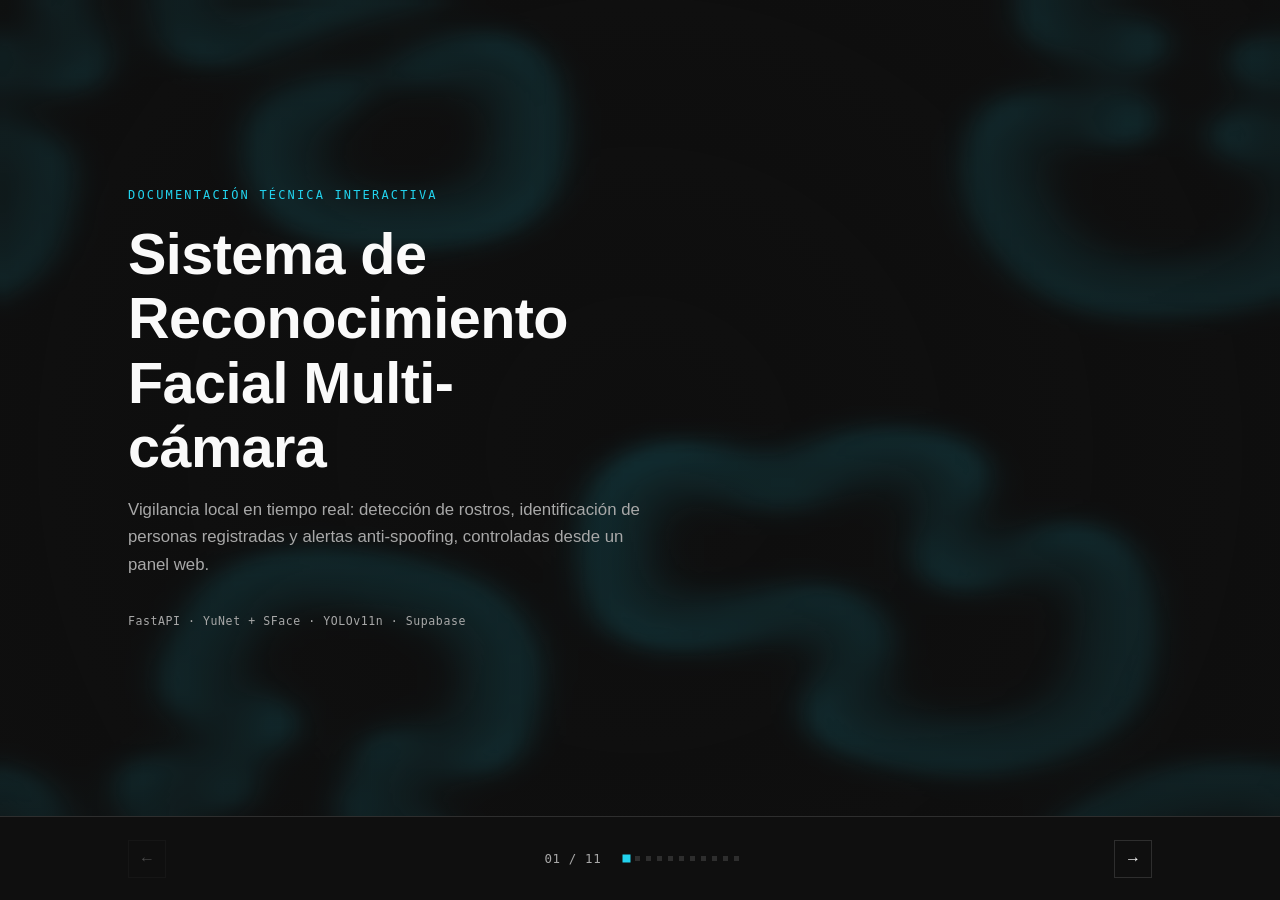
<file: presentacion.html>
<!DOCTYPE html>
<html lang="es">
<head>
<meta charset="UTF-8">
<meta name="viewport" content="width=device-width, initial-scale=1.0">
<title>Sistema de Reconocimiento Facial Multi-cámara</title>
<style>
  :root{
    --bg:#0f0f0f;
    --accent:#22d3ee;
    --text:#fafafa;
    --secondary:#a8a8a8;
    --border:#2e2e2e;
    --mono:'JetBrains Mono', ui-monospace, SFMono-Regular, Menlo, monospace;
    --sans:'Inter', -apple-system, BlinkMacSystemFont, 'Segoe UI', sans-serif;
  }
  *{box-sizing:border-box; margin:0; padding:0;}
  html,body{
    background:var(--bg);
    color:var(--text);
    font-family:var(--sans);
    height:100%;
    overflow:hidden;
    -webkit-font-smoothing:antialiased;
  }
  @media (prefers-reduced-motion: reduce){
    #bg-canvas{display:none;}
  }

  /* ---------- fondo animado ---------- */
  #bg-canvas{
    position:fixed;
    inset:0;
    width:100%;
    height:100%;
    z-index:0;
    pointer-events:none;
  }
  .bg-veil{
    position:fixed;
    inset:0;
    z-index:1;
    pointer-events:none;
    background:
      radial-gradient(circle at 50% 50%, rgba(15,15,15,0) 0%, rgba(15,15,15,.35) 100%);
  }

  /* ---------- layout general ---------- */
  .deck{
    position:relative;
    z-index:2;
    height:100vh;
    display:flex;
    flex-direction:column;
  }
  .viewport{
    flex:1;
    position:relative;
    overflow:hidden;
  }
  .slide{
    position:absolute;
    inset:0;
    display:flex;
    flex-direction:column;
    justify-content:center;
    align-items:flex-start;
    padding:8vh 10vw;
    opacity:0;
    transform:translateY(14px);
    transition:opacity .5s ease, transform .5s ease;
    pointer-events:none;
    overflow-y:auto;
  }
  .slide.active{
    opacity:1;
    transform:translateY(0);
    pointer-events:auto;
  }
  .slide::-webkit-scrollbar{width:6px;}
  .slide::-webkit-scrollbar-thumb{background:var(--border); border-radius:0;}

  .eyebrow{
    font-family:var(--mono);
    font-size:.75rem;
    letter-spacing:.18em;
    text-transform:uppercase;
    color:var(--accent);
    margin-bottom:1.2rem;
  }
  h1{
    font-size:clamp(2.2rem, 5vw, 3.6rem);
    font-weight:600;
    line-height:1.12;
    letter-spacing:-.01em;
    max-width:14ch;
  }
  h2{
    font-size:clamp(1.6rem, 3.4vw, 2.4rem);
    font-weight:600;
    letter-spacing:-.01em;
    margin-bottom:.6rem;
  }
  p.lead{
    color:var(--secondary);
    font-size:1.05rem;
    line-height:1.65;
    max-width:56ch;
    margin-top:1rem;
  }
  .divider{
    width:48px;
    height:2px;
    background:var(--accent);
    margin:1.6rem 0;
    border:none;
  }

  /* ---------- tarjetas de 3 puntos ---------- */
  .trio{
    display:grid;
    grid-template-columns:repeat(3,1fr);
    gap:1px;
    background:var(--border);
    border:1px solid var(--border);
    margin-top:2rem;
    width:100%;
    max-width:840px;
  }
  .trio .card{
    background:var(--bg);
    padding:1.6rem 1.4rem;
  }
  .trio .card .num{
    font-family:var(--mono);
    color:var(--accent);
    font-size:.8rem;
    letter-spacing:.1em;
  }
  .trio .card h3{
    font-size:1rem;
    font-weight:600;
    margin:.6rem 0 .4rem;
  }
  .trio .card p{
    color:var(--secondary);
    font-size:.85rem;
    line-height:1.5;
  }
  @media (max-width:760px){
    .trio{grid-template-columns:1fr;}
  }

  /* ---------- acordeón ---------- */
  .accordion{
    width:100%;
    max-width:760px;
    margin-top:2rem;
    border-top:1px solid var(--border);
  }
  .acc-item{
    border-bottom:1px solid var(--border);
  }
  .acc-head{
    width:100%;
    background:none;
    border:none;
    color:var(--text);
    font-family:var(--sans);
    text-align:left;
    padding:1rem 0;
    display:flex;
    justify-content:space-between;
    align-items:center;
    cursor:pointer;
    font-size:.98rem;
    gap:1rem;
  }
  .acc-head .tag{
    font-family:var(--mono);
    font-size:.72rem;
    color:var(--secondary);
    letter-spacing:.05em;
  }
  .acc-head .label{
    flex:1;
    font-weight:500;
  }
  .acc-head .chev{
    font-family:var(--mono);
    color:var(--accent);
    font-size:1rem;
    transition:transform .25s ease;
    flex-shrink:0;
  }
  .acc-item.open .chev{transform:rotate(45deg);}
  .acc-body{
    max-height:0;
    overflow:hidden;
    transition:max-height .3s ease;
  }
  .acc-body-inner{
    padding:0 0 1.1rem 0;
    color:var(--secondary);
    font-size:.88rem;
    line-height:1.6;
    max-width:64ch;
  }
  .acc-body-inner code{
    font-family:var(--mono);
    color:var(--accent);
    font-size:.82em;
  }

  /* ---------- diagrama de capas ---------- */
  .layers{
    width:100%;
    max-width:640px;
    margin-top:2rem;
    display:flex;
    flex-direction:column;
    gap:0;
  }
  .layer{
    border:1px solid var(--border);
    border-top:none;
    padding:.9rem 1.2rem;
    display:flex;
    justify-content:space-between;
    align-items:center;
    font-size:.86rem;
  }
  .layer:first-child{border-top:1px solid var(--border);}
  .layer .lname{font-weight:600;}
  .layer .ldesc{color:var(--secondary); font-family:var(--mono); font-size:.72rem;}
  .arrow-down{
    text-align:center;
    color:var(--accent);
    font-family:var(--mono);
    font-size:.8rem;
    padding:.15rem 0;
  }

  /* ---------- tabla simple ---------- */
  table.simple{
    width:100%;
    max-width:760px;
    border-collapse:collapse;
    margin-top:2rem;
    font-size:.86rem;
  }
  table.simple th{
    text-align:left;
    font-family:var(--mono);
    font-size:.7rem;
    letter-spacing:.06em;
    text-transform:uppercase;
    color:var(--accent);
    border-bottom:1px solid var(--border);
    padding:0 0 .6rem 0;
  }
  table.simple td{
    border-bottom:1px solid var(--border);
    padding:.7rem 0;
    color:var(--secondary);
    vertical-align:top;
  }
  table.simple td:first-child{color:var(--text); white-space:nowrap; padding-right:1.4rem;}
  table.simple .ok{color:var(--accent);}

  /* ---------- navegación ---------- */
  .nav{
    position:relative;
    z-index:3;
    display:flex;
    align-items:center;
    justify-content:space-between;
    padding:1.4rem 10vw;
    border-top:1px solid var(--border);
    background:var(--bg);
  }
  .nav button{
    background:none;
    border:1px solid var(--border);
    color:var(--text);
    width:38px;
    height:38px;
    font-size:1rem;
    cursor:pointer;
    font-family:var(--sans);
    transition:border-color .2s ease, color .2s ease;
  }
  .nav button:hover{border-color:var(--accent); color:var(--accent);}
  .nav button:disabled{opacity:.25; cursor:default;}
  .nav button:disabled:hover{border-color:var(--border); color:var(--text);}
  .nav-mid{
    display:flex;
    align-items:center;
    gap:1.2rem;
  }
  .counter{
    font-family:var(--mono);
    font-size:.78rem;
    color:var(--secondary);
    letter-spacing:.05em;
    min-width:64px;
    text-align:center;
  }
  .dots{
    display:flex;
    gap:6px;
  }
  .dot{
    width:5px;
    height:5px;
    background:var(--border);
    cursor:pointer;
    transition:background .2s ease, transform .2s ease;
  }
  .dot.active{background:var(--accent); transform:scale(1.6);}

  .title-slide h1{max-width:16ch;}
  .kicker{
    font-family:var(--mono);
    font-size:.72rem;
    color:var(--secondary);
    letter-spacing:.05em;
    margin-top:2.2rem;
  }
</style>
</head>
<body>

<canvas id="bg-canvas"></canvas>
<div class="bg-veil"></div>

<div class="deck">
  <div class="viewport" id="viewport">

    <!-- 0 · PORTADA -->
    <section class="slide title-slide">
      <div class="eyebrow">Documentación técnica interactiva</div>
      <h1>Sistema de Reconocimiento Facial Multi-cámara</h1>
      <p class="lead">Vigilancia local en tiempo real: detección de rostros, identificación de personas registradas y alertas anti-spoofing, controladas desde un panel web.</p>
      <div class="kicker">FastAPI · YuNet + SFace · YOLOv11n · Supabase</div>
    </section>

    <!-- 1 · QUÉ ES -->
    <section class="slide">
      <div class="eyebrow">01 — Qué es</div>
      <h2>Un servidor de visión, no una app en la nube</h2>
      <p class="lead">Conecta cámaras USB a tu PC, detecta y reconoce rostros en tiempo real, y avisa cuando alguien intenta engañar a una cámara mostrando una foto o video desde un celular. Todo corre en tu red local.</p>
      <div class="trio">
        <div class="card">
          <div class="num">01</div>
          <h3>Multi-cámara</h3>
          <p>Hasta 4 cámaras USB gestionadas automáticamente, cada una con su propio hilo de captura.</p>
        </div>
        <div class="card">
          <div class="num">02</div>
          <h3>Reconocimiento</h3>
          <p>Detecta rostros, calcula un embedding de 128 dimensiones y lo compara contra los registrados.</p>
        </div>
        <div class="card">
          <div class="num">03</div>
          <h3>Anti-spoofing</h3>
          <p>Detecta celulares superpuestos a un rostro: alguien podría estar mostrando una foto o video.</p>
        </div>
      </div>
    </section>

    <!-- 2 · ARQUITECTURA POR CAPAS -->
    <section class="slide">
      <div class="eyebrow">02 — Arquitectura</div>
      <h2>Seis capas, una sola dirección</h2>
      <p class="lead" style="margin-top:.4rem;">Cada capa solo conoce a la de abajo. Cambiar de cámara o de proveedor de base de datos afecta a una sola capa.</p>
      <div class="layers">
        <div class="layer"><span class="lname">Presentación</span><span class="ldesc">pagina_web/</span></div>
        <div class="arrow-down">↓</div>
        <div class="layer"><span class="lname">Orquestación</span><span class="ldesc">servidor_web_principal.py</span></div>
        <div class="arrow-down">↓</div>
        <div class="layer"><span class="lname">Dispositivos</span><span class="ldesc">gestor_camaras_*</span></div>
        <div class="arrow-down">↓</div>
        <div class="layer"><span class="lname">Inteligencia</span><span class="ldesc">motor facial · anti-replay · stats</span></div>
        <div class="arrow-down">↓</div>
        <div class="layer"><span class="lname">Persistencia</span><span class="ldesc">conexion_supabase_rostros.py</span></div>
        <div class="arrow-down">↓</div>
        <div class="layer"><span class="lname">Arranque</span><span class="ldesc">iniciar_servidores.py</span></div>
      </div>
    </section>

    <!-- 3 · FLUJO POR FRAME -->
    <section class="slide">
      <div class="eyebrow">03 — Flujo de datos</div>
      <h2>Qué pasa con cada frame</h2>
      <p class="lead" style="margin-top:.4rem;">Ciclo continuo (~10 veces por segundo) que separa el video fluido del análisis pesado.</p>
      <div class="accordion" id="acc-flujo"></div>
    </section>

    <!-- 4 · STACK -->
    <section class="slide">
      <div class="eyebrow">04 — Stack tecnológico</div>
      <h2>Sin frameworks pesados en el frontend</h2>
      <div class="accordion" id="acc-stack"></div>
    </section>

    <!-- 5 · MÓDULOS BACKEND -->
    <section class="slide">
      <div class="eyebrow">05 — Backend</div>
      <h2>Nueve módulos, un propósito cada uno</h2>
      <div class="accordion" id="acc-backend"></div>
    </section>

    <!-- 6 · FRONTEND -->
    <section class="slide">
      <div class="eyebrow">06 — Frontend</div>
      <h2>Dos apps, un mismo sistema de diseño</h2>
      <p class="lead" style="margin-top:.4rem;">Dashboard para PC y una página ligera para que cada quien se registre desde su celular.</p>
      <div class="accordion" id="acc-frontend"></div>
    </section>

    <!-- 7 · BASE DE DATOS -->
    <section class="slide">
      <div class="eyebrow">07 — Base de datos</div>
      <h2>Supabase: Postgres + Storage</h2>
      <table class="simple">
        <thead><tr><th>Tabla</th><th>Contenido</th></tr></thead>
        <tbody>
          <tr><td>personas</td><td>Registro maestro: nombre, código de registro, fecha</td></tr>
          <tr><td>rostros_entrenados</td><td>Embeddings de 128 valores por persona (galería de comparación)</td></tr>
          <tr><td>eventos_deteccion</td><td>Historial de reconocimientos, confianza y distancia estimada</td></tr>
          <tr><td>alertas_replay</td><td>Alertas anti-spoofing con captura de pantalla</td></tr>
        </tbody>
      </table>
      <p class="lead" style="font-size:.85rem; margin-top:1.4rem;">RLS activo en las 4 tablas — <span style="color:var(--accent)">solo el backend</span>, con la service key, puede leer o escribir.</p>
    </section>

    <!-- 8 · SIN INTERNET -->
    <section class="slide">
      <div class="eyebrow">08 — Dependencia de internet</div>
      <h2>El video funciona siempre</h2>
      <table class="simple">
        <thead><tr><th>Función</th><th>Sin conexión</th></tr></thead>
        <tbody>
          <tr><td>Streams, overlay, control de cámaras</td><td class="ok">Funciona</td></tr>
          <tr><td>Reconocer personas conocidas</td><td>Requiere internet (galería en Supabase)</td></tr>
          <tr><td>Registro de personas nuevas</td><td>Requiere internet</td></tr>
          <tr><td>Historial persistente de alertas</td><td>Requiere internet (en pantalla sí avisa)</td></tr>
        </tbody>
      </table>
    </section>

    <!-- 9 · SEGURIDAD -->
    <section class="slide">
      <div class="eyebrow">09 — Seguridad</div>
      <h2>Datos biométricos, tratados con cuidado</h2>
      <div class="accordion" id="acc-seguridad"></div>
    </section>

    <!-- 10 · CIERRE -->
    <section class="slide title-slide">
      <div class="eyebrow">Fin</div>
      <h1>Video local. Reconocimiento en la nube. Control total.</h1>
      <p class="lead">Un sistema pensado para operar en red local, con la nube solo como galería y memoria — nunca como dependencia para ver.</p>
      <div class="kicker">Sistema de Rastreo Multi-vista en Tiempo Real</div>
    </section>

  </div>

  <div class="nav">
    <button id="prevBtn" aria-label="Anterior">←</button>
    <div class="nav-mid">
      <span class="counter" id="counter">01 / 11</span>
      <div class="dots" id="dots"></div>
    </div>
    <button id="nextBtn" aria-label="Siguiente">→</button>
  </div>
</div>

<script>
/* =========================================================
   CONTENIDO DE ACORDEONES
   ========================================================= */
const ACORDEONES = {
  'acc-flujo': [
    { tag:'01', label:'Captura continua', body:'Cada cámara USB tiene su propio hilo daemon que lee <code>cap.read()</code> sin parar y guarda el último frame bajo lock.' },
    { tag:'02', label:'Publicación de video', body:'El bucle principal toma ese frame, dibuja encima el último overlay conocido, y lo publica como JPEG para los <code>&lt;img&gt;</code> MJPEG del navegador (~12 fps).' },
    { tag:'03', label:'Análisis pesado en paralelo', body:'Sin bloquear el video, cada <code>fps_reconocimiento_ms</code> (300 ms por defecto) corre en un hilo: detección de rostro, embedding, identificación y chequeo de celular.' },
    { tag:'04', label:'Difusión y persistencia', body:'Los eventos relevantes —nueva alerta, nuevo registro, cambio de cámaras— se empujan a todos los dashboards por WebSocket y se guardan en Supabase.' }
  ],
  'acc-stack': [
    { tag:'Backend', label:'FastAPI + OpenCV + YOLOv11n', body:'Servidor asíncrono en Python. <code>YuNet</code> detecta rostros, <code>SFace</code> genera embeddings de 128D comparados por distancia coseno, <code>YOLOv11n</code> detecta celulares para el anti-spoofing.' },
    { tag:'Frontend', label:'JavaScript sin build', body:'Dashboard y modo móvil escritos en JS plano, sin frameworks. Video vía streams MJPEG, eventos en vivo vía WebSocket <code>/ws/dashboard</code>.' },
    { tag:'Datos', label:'Supabase (Postgres + Storage)', body:'Persona, embeddings, eventos y alertas en Postgres; fotos de rostros y capturas de alerta en un bucket de Storage.' },
    { tag:'Red', label:'HTTP + HTTPS local', body:'Puerto 8000 para el PC, 8443 con certificado autofirmado para que el celular pueda usar la cámara (requisito de <code>getUserMedia</code>).' }
  ],
  'acc-backend': [
    { tag:'01', label:'iniciar_servidores.py', body:'Punto de entrada: levanta HTTP y HTTPS en hilos separados y abre el navegador cuando el servidor responde.' },
    { tag:'02', label:'servidor_web_principal.py', body:'El núcleo: API REST, WebSockets y el bucle de procesamiento asíncrono que coordina todo lo demás.' },
    { tag:'03', label:'gestor_camaras_usb_locales.py', body:'Ciclo de vida de cada cámara USB: abrir, apagar, reintentar tras un fallo, liberar el dispositivo al cerrar.' },
    { tag:'04', label:'motor_reconocimiento_facial_yunet_sface.py', body:'Detección con YuNet y reconocimiento con SFace: entra un frame, salen identidades con similitud y distancia estimada.' },
    { tag:'05', label:'detector_replay_telefono_yolo.py', body:'Corre YOLOv11n cada N ciclos para detectar un celular superpuesto a un rostro y disparar la alerta anti-spoofing.' },
    { tag:'06', label:'calculador_estadisticas_persona.py', body:'Tiempo en escena, número de detecciones y confianza acumulada por cada persona reconocida.' },
    { tag:'07', label:'conexion_supabase_rostros.py', body:'Única capa que habla con la nube: registra personas, guarda embeddings, eventos y alertas, gestiona el borrado.' },
    { tag:'08', label:'generador_certificado_https.py', body:'Genera un certificado RSA-2048 autofirmado válido 10 años, con la IP local como SAN, para habilitar HTTPS en el celular.' }
  ],
  'acc-frontend': [
    { tag:'PC', label:'Dashboard — index.html', body:'Pestañas: <code>Reconocimiento</code>, <code>Cámaras</code>, <code>Registro</code>, <code>Alertas</code> y <code>Personas</code>. Video principal con badge en vivo, reloj y pantalla completa.' },
    { tag:'Móvil', label:'Modo celular — /movil', body:'Página ligera con cámara frontal para autoregistro y una sección "Mi actividad" con el historial personal de reconocimientos.' },
    { tag:'Estilo', label:'estilos_meet.css', body:'Tokens de diseño oscuro y minimalista: fondo <code>#0f0f0f</code>, acento <code>#22d3ee</code>, tipografías Inter y JetBrains Mono.' }
  ],
  'acc-seguridad': [
    { tag:'01', label:'HTTPS autofirmado', body:'Cifrado real dentro de la red local; el aviso de certificado en el navegador es esperado y no indica un problema.' },
    { tag:'02', label:'.env fuera de Git', body:'La service key de Supabase nunca se publica ni se comparte; vive solo en el archivo local <code>.env</code>.' },
    { tag:'03', label:'RLS en Supabase', body:'Las cuatro tablas bloquean el acceso público directo: solo el backend, con la service key, puede leer o escribir.' },
    { tag:'04', label:'Código de registro opcional', body:'Si se define <code>CODIGO_SECRETO_REGISTRO</code>, solo quien lo conozca puede registrar un rostro nuevo.' },
    { tag:'05', label:'Datos biométricos', body:'Al eliminar una persona se borran también sus fotos: una limpieza completa, no solo el registro en la base de datos.' }
  ]
};

function construirAcordeones(){
  Object.entries(ACORDEONES).forEach(([id, items])=>{
    const cont = document.getElementById(id);
    if(!cont) return;
    items.forEach((it, idx)=>{
      const item = document.createElement('div');
      item.className = 'acc-item';
      item.innerHTML = `
        <button class="acc-head" type="button">
          <span class="tag">${it.tag}</span>
          <span class="label">${it.label}</span>
          <span class="chev">+</span>
        </button>
        <div class="acc-body"><div class="acc-body-inner">${it.body}</div></div>
      `;
      const head = item.querySelector('.acc-head');
      const body = item.querySelector('.acc-body');
      head.addEventListener('click', ()=>{
        const isOpen = item.classList.contains('open');
        cont.querySelectorAll('.acc-item.open').forEach(o=>{
          o.classList.remove('open');
          o.querySelector('.acc-body').style.maxHeight = null;
        });
        if(!isOpen){
          item.classList.add('open');
          body.style.maxHeight = body.scrollHeight + 'px';
        }
      });
      cont.appendChild(item);
    });
  });
}
construirAcordeones();

/* =========================================================
   NAVEGACIÓN DE SLIDES
   ========================================================= */
const slides = Array.from(document.querySelectorAll('.slide'));
const total = slides.length;
let current = 0;

const dotsWrap = document.getElementById('dots');
slides.forEach((_, i)=>{
  const d = document.createElement('div');
  d.className = 'dot' + (i===0 ? ' active' : '');
  d.addEventListener('click', ()=> goTo(i));
  dotsWrap.appendChild(d);
});
const dots = Array.from(dotsWrap.children);
const counter = document.getElementById('counter');
const prevBtn = document.getElementById('prevBtn');
const nextBtn = document.getElementById('nextBtn');

function pad(n){ return String(n).padStart(2,'0'); }

function goTo(i){
  if(i < 0 || i >= total) return;
  slides[current].classList.remove('active');
  dots[current].classList.remove('active');
  current = i;
  slides[current].classList.add('active');
  dots[current].classList.add('active');
  counter.textContent = `${pad(current+1)} / ${pad(total)}`;
  prevBtn.disabled = current === 0;
  nextBtn.disabled = current === total-1;
}
prevBtn.addEventListener('click', ()=> goTo(current-1));
nextBtn.addEventListener('click', ()=> goTo(current+1));
document.addEventListener('keydown', (e)=>{
  if(e.key === 'ArrowRight') goTo(current+1);
  if(e.key === 'ArrowLeft') goTo(current-1);
});
goTo(0);

/* =========================================================
   FONDO — PATRÓN DE TURING (Gray-Scott reaction-diffusion)
   Aleatorio en cada carga. No depende del mouse.
   ========================================================= */
(function(){
  const canvas = document.getElementById('bg-canvas');
  const ctx = canvas.getContext('2d');
  if(window.matchMedia('(prefers-reduced-motion: reduce)').matches) return;

  const N = 112; // resolución de la grilla de simulación
  const off = document.createElement('canvas');
  off.width = N; off.height = N;
  const offCtx = off.getContext('2d');
  const imgData = offCtx.createImageData(N, N);

  const PRESETS = [
    { f:0.055, k:0.062 }, // coral
    { f:0.026, k:0.055 }, // gusanos
    { f:0.014, k:0.054 }, // mitosis
    { f:0.035, k:0.065 }, // manchas
    { f:0.018, k:0.051 }, // agujeros
    { f:0.030, k:0.058 }  // laberinto
  ];
  const preset = PRESETS[Math.floor(Math.random()*PRESETS.length)];
  const Du = 0.16, Dv = 0.08, dt = 1.0;

  let u = new Float32Array(N*N).fill(1);
  let v = new Float32Array(N*N).fill(0);
  let u2 = new Float32Array(N*N);
  let v2 = new Float32Array(N*N);

  function idx(x,y){ return y*N + x; }

  function seedBlob(cx, cy, r){
    for(let y=-r; y<=r; y++){
      for(let x=-r; x<=r; x++){
        const d = Math.sqrt(x*x+y*y);
        if(d <= r){
          const xi = ((cx+x)%N+N)%N;
          const yi = ((cy+y)%N+N)%N;
          const i = idx(xi,yi);
          const jitter = 0.85 + Math.random()*0.3;
          u[i] = 0.5 * jitter;
          v[i] = 0.25 * jitter;
        }
      }
    }
  }

  // sembrado inicial aleatorio (distinto en cada carga)
  const numBlobs = 5 + Math.floor(Math.random()*6);
  for(let b=0; b<numBlobs; b++){
    seedBlob(
      Math.floor(Math.random()*N),
      Math.floor(Math.random()*N),
      3 + Math.floor(Math.random()*5)
    );
  }
  // ruido de fondo leve para romper simetría
  for(let i=0;i<N*N;i++){
    if(Math.random() < 0.002){ v[i] = 0.4; u[i] = 0.4; }
  }

  function step(){
    for(let y=0; y<N; y++){
      const yN = (y-1+N)%N, yS = (y+1)%N;
      for(let x=0; x<N; x++){
        const xW = (x-1+N)%N, xE = (x+1)%N;
        const i = idx(x,y);
        const uC = u[i], vC = v[i];
        const lapU = u[idx(xW,y)] + u[idx(xE,y)] + u[idx(x,yN)] + u[idx(x,yS)] - 4*uC;
        const lapV = v[idx(xW,y)] + v[idx(xE,y)] + v[idx(x,yN)] + v[idx(x,yS)] - 4*vC;
        const reaction = uC * vC * vC;
        let nu = uC + (Du*lapU - reaction + preset.f*(1-uC)) * dt;
        let nv = vC + (Dv*lapV + reaction - (preset.f+preset.k)*vC) * dt;
        u2[i] = Math.min(1, Math.max(0, nu));
        v2[i] = Math.min(1, Math.max(0, nv));
      }
    }
    [u,u2] = [u2,u];
    [v,v2] = [v2,v];
  }

  function render(){
    const data = imgData.data;
    for(let i=0; i<N*N; i++){
      const val = Math.min(1, Math.max(0, v[i]));
      const p = i*4;
      data[p]   = 34;   // R (acento cian #22d3ee)
      data[p+1] = 211;  // G
      data[p+2] = 238;  // B
      data[p+3] = Math.round(val * 190); // alpha, sutil
    }
    offCtx.putImageData(imgData, 0, 0);

    const dpr = Math.min(window.devicePixelRatio || 1, 2);
    ctx.clearRect(0,0,canvas.width,canvas.height);
    ctx.imageSmoothingEnabled = true;
    ctx.globalAlpha = 0.55;
    ctx.drawImage(off, 0, 0, N, N, 0, 0, canvas.width, canvas.height);
    ctx.globalAlpha = 1;
  }

  function resize(){
    const dpr = Math.min(window.devicePixelRatio || 1, 2);
    canvas.width = window.innerWidth * dpr;
    canvas.height = window.innerHeight * dpr;
    canvas.style.width = window.innerWidth + 'px';
    canvas.style.height = window.innerHeight + 'px';
  }
  window.addEventListener('resize', resize);
  resize();

  const STEPS_PER_FRAME = 8;
  function loop(){
    for(let s=0; s<STEPS_PER_FRAME; s++) step();
    render();
    requestAnimationFrame(loop);
  }
  requestAnimationFrame(loop);
})();
</script>
</body>
</html>
</file>
